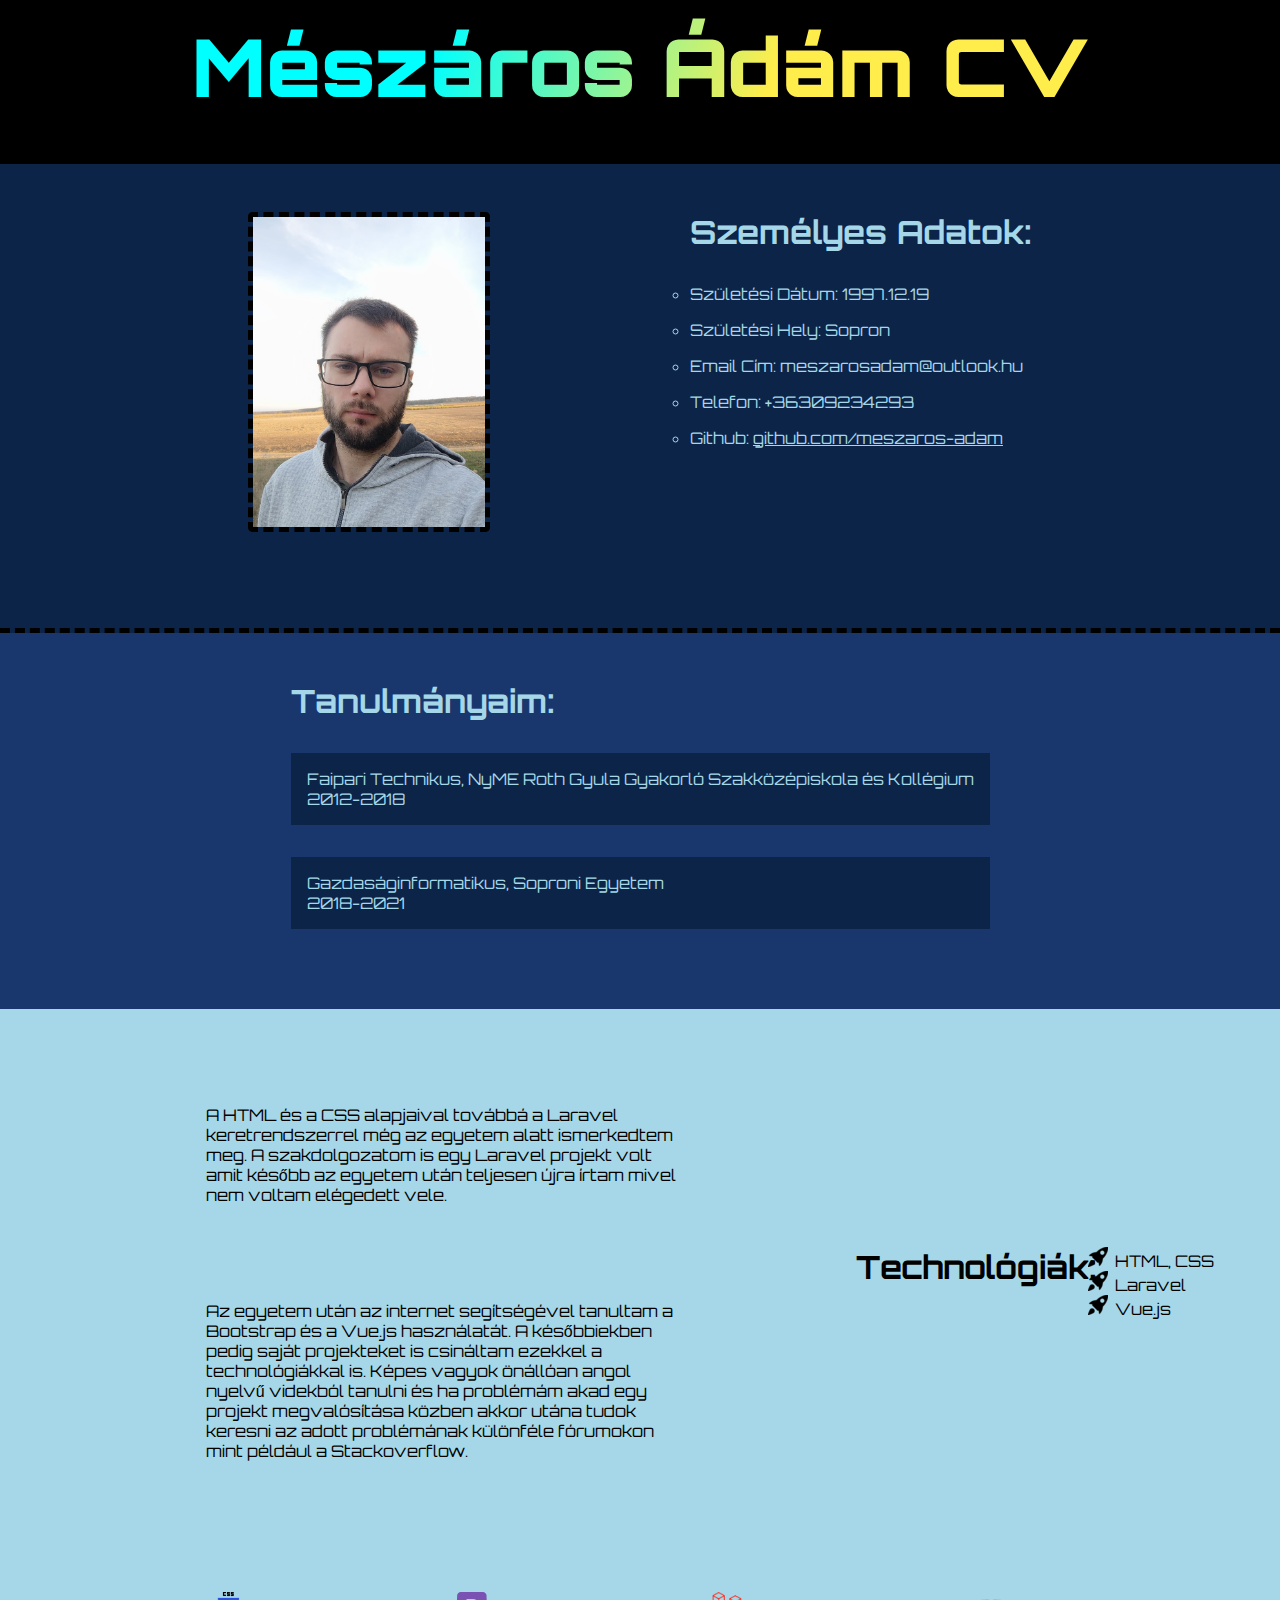
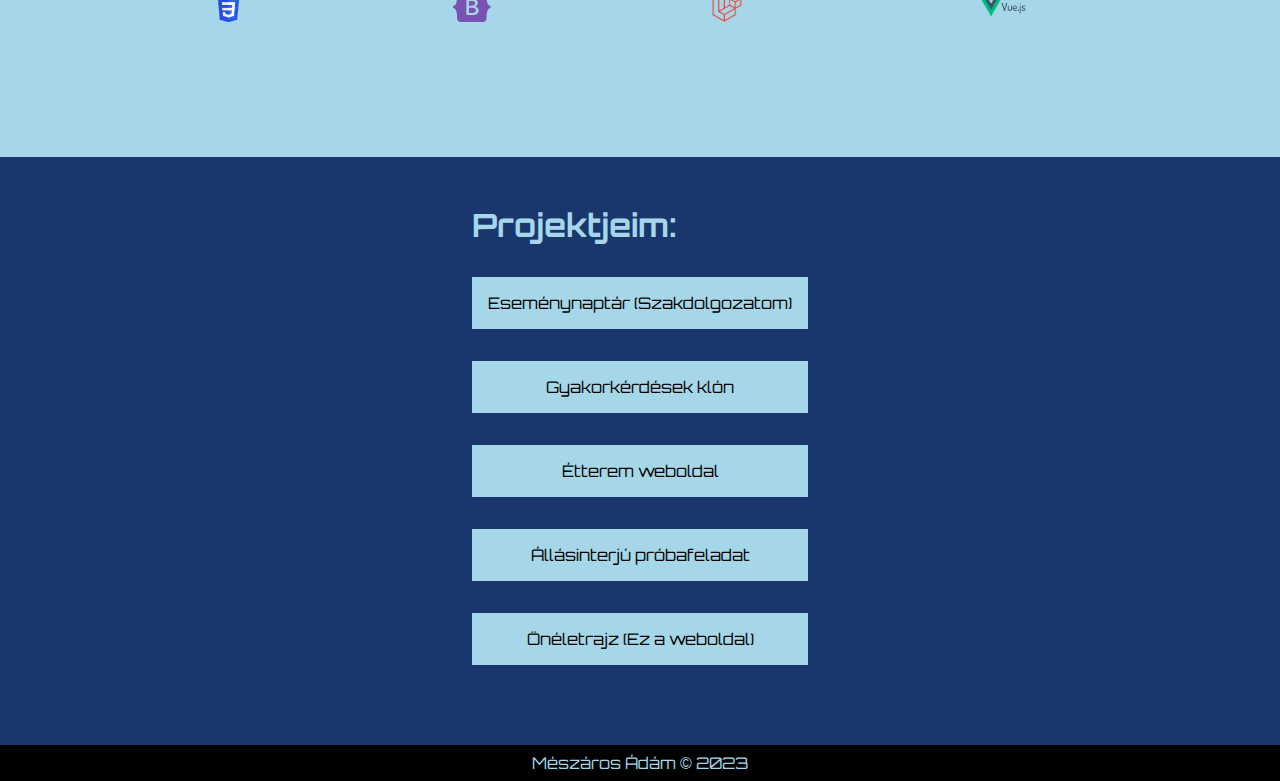
<file: index.html>
<!DOCTYPE html>
<html lang="en">

<head>
    <meta charset="UTF-8">
    <meta http-equiv="X-UA-Compatible" content="IE=edge">
    <meta name="viewport" content="width=device-width, initial-scale=1.0">
    <title>Mészáros Ádám</title>
    <link rel="stylesheet" href="style.css">
</head>

<body>
    <header>
        <h1>Mészáros Ádám CV</h1>
    </header>
    <section class="container personal-data">
        <div class="flex flex-justify-evenly">
            <figure class="hoverwrap">
                <img src="/images/profile_pic.jpg" alt="">
                <figcaption class="hovercap">Mészáros Ádám</figcaption>
            </figure>
            <div>
                <h1>Személyes Adatok:</h1>
                <ul class="personal-data-list">
                    <li>Születési Dátum: 1997.12.19</li>
                    <li>Születési Hely: Sopron</li>
                    <li>Email Cím: meszarosadam@outlook.hu</li>
                    <li>Telefon: +36309234293</li>
                    <li>Github: <a href="https://github.com/meszaros-adam" target="_blank">github.com/meszaros-adam</a>
                    </li>
                </ul>
            </div>

        </div>

    </section>
    <section class="container studies flex flex-justify-center">
        <div>
            <h1>Tanulmányaim:</h1>
            <ul class="schools">
                <li class="school">
                    <div>
                        Faipari Technikus, NyME Roth Gyula Gyakorló Szakközépiskola és Kollégium
                    </div>
                    <div>2012-2018</div>
                </li>
                <li class="school">
                    <div>
                        Gazdaságinformatikus, Soproni Egyetem</div>
                    <div> 2018-2021</div>
                </li>
            </ul>
        </div>
    </section>
    <section class="container technologies">
        <div class="list flex flex-justify-evenly flex-align-center">
            <h1>Technológiák:</h1>
            <ul>
                <li>HTML, CSS</li>
                <li>Laravel</li>
                <li>Vue.js</li>
            </ul>
        </div>
        <div class=" logos flex flex-justify-evenly flex-align-center ">
            <a href="https://www.w3.org/Style/CSS/Overview.en.html" title="Cascading Style Sheets" target="_blank"><img
                    class="logo" src="/images/CSS3_logo.svg.png" alt="Kép betöltése sikertelen!"></a>
            <a href="https://getbootstrap.com/docs/5.3/getting-started/introduction/" title="Bootstrap" target="_blank">
                <img class="logo" src="/images/bootstrap-5-1.svg" alt="Kép betöltése sikertelen!"></a></a>
            <a href="https://laravel.com" target="_blank" title="Laravel - The PHP Framework for Web Artisans"> <img
                    class="logo" src="/images/laravel-logo.svg.png" alt="Kép betöltése sikertelen!"></a>
            <a href="https://vuejs.org" title="Vue.js - The Progressive JavaScript Framework" target="_blank"> <img
                    class="logo" src="/images/Vuejs-logo.png" alt="Kép betöltése sikertelen!"></a>
        </div>
        <div class="text flex flex-justify-center">
            <p>
                A HTML és a CSS alapjaival továbbá a Laravel keretrendszerrel még az egyetem alatt ismerkedtem meg. A
                szakdolgozatom is egy Laravel projekt volt amit később az egyetem után teljesen újra írtam mivel nem
                voltam elégedett vele.
            </p>
            <p>
                Az egyetem után az internet segítségével tanultam a Bootstrap és a Vue.js használatát. A
                későbbiekben pedig saját projekteket is csináltam ezekkel a technológiákkal is. Képes vagyok önállóan
                angol nyelvű
                videkból tanulni és ha problémám akad egy projekt megvalósítása közben akkor utána tudok keresni az
                adott problémának különféle fórumokon mint például a Stackoverflow.
            </p>
        </div>
    </section>
    <section class="container my-projects flex flex-justify-center">
        <div>
            <h1>Projektjeim:</h1>
            <div class="flex flex-column">
                <a href="https://github.com/meszaros-adam/onlab" target="_blank">Eseménynaptár (Szakdolgozatom)</a>
                <a href="https://github.com/meszaros-adam/gyakorikerdesek-clone" target="_blank">Gyakorkérdések klón</a>
                <a href="https://github.com/meszaros-adam/restaurant-site" target="_blank">Étterem weboldal</a>
                <a href="https://github.com/meszaros-adam/probafeladat" target="_blank">Állásinterjú próbafeladat</a>
                <a href="https://github.com/meszaros-adam/meszaros-adam.github.io" target="_blank">Önéletrajz (Ez a
                    weboldal)</a>
            </div>
        </div>
    </section>
    <footer class="flex flex-justify-center">
        <div>Mészáros Ádám &copy 2023</div>
    </footer>
    <button onclick="scrollUp()" class="up-arrow" id="up-arrow">
        <img src="/images/up-arrow-icon.svg" alt="">
    </button>
</body>

</html>

<script>

    //logos
    const logos = document.querySelectorAll('.logo')

    const observer = new IntersectionObserver((entries) => {
        entries.forEach((entry) => {
            if (entry.isIntersecting) {
                entry.target.classList.add('scroll-animation')
            }
            else {
                entry.target.classList.remove('scroll-animation')
            }

        })
    }, {
        threshold: 1
    });

    for (let i = 0; i < logos.length; i++) {
        const elements = logos[i];

        observer.observe(elements);
    }

    //up-arrow
    const upArrow = document.getElementById("up-arrow");

    const scrollFunc = () => {
        const y = window.scrollY

        if (y > 600) {
            upArrow.className = "up-arrow visible"
        }
        else {
            upArrow.className = "up-arrow"
        }
    }

    window.addEventListener("scroll", scrollFunc)

    const scrollUp = () => {
        window.scrollTo(0, 0);
    }
</script>
</file>
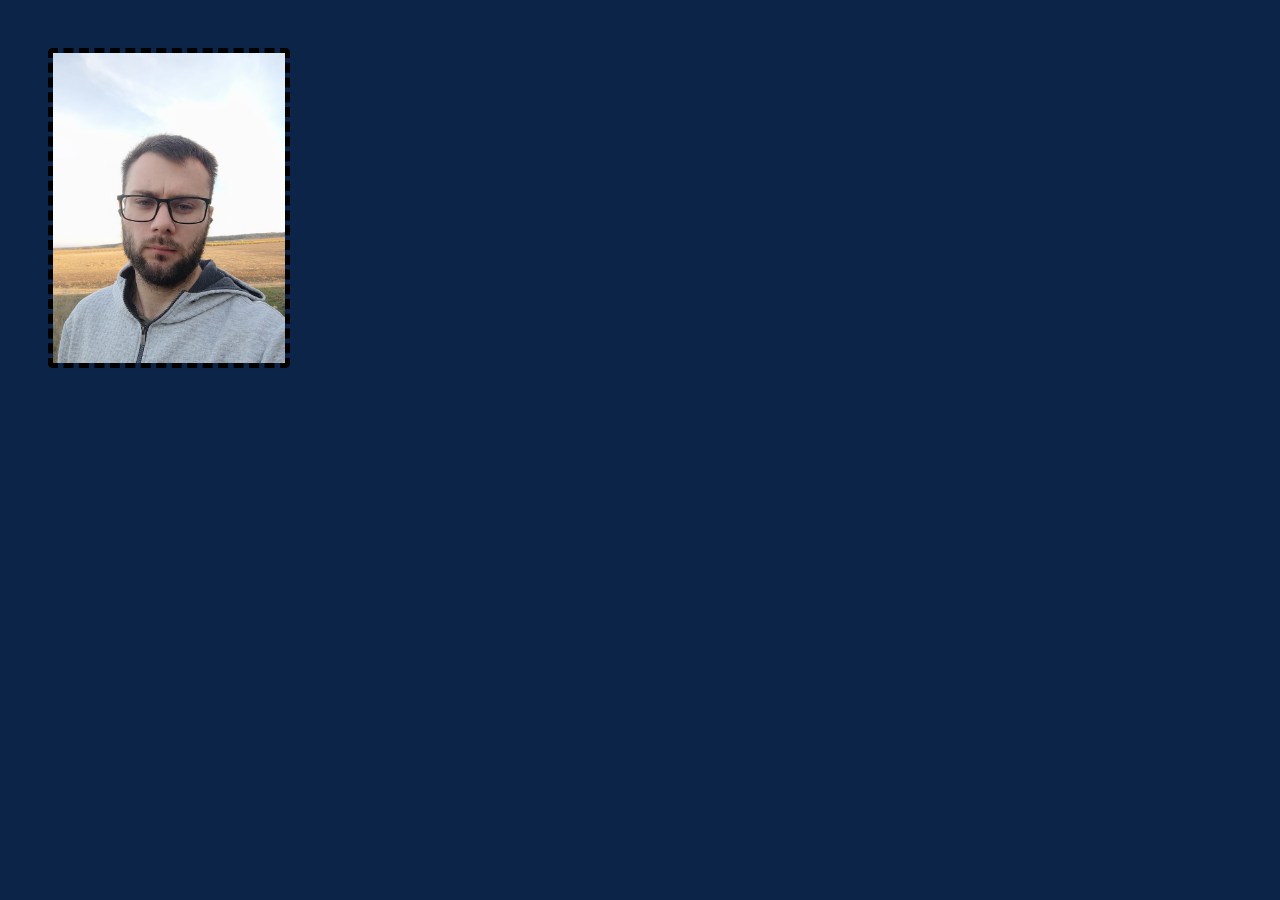
<file: my-cv.html>
<!DOCTYPE html>
<html lang="en">

<head>
    <meta charset="UTF-8">
    <meta http-equiv="X-UA-Compatible" content="IE=edge">
    <meta name="viewport" content="width=device-width, initial-scale=1.0">
    <title>Document</title>
    <link rel="stylesheet" href="style.css">
</head>

<body>
    <div class="container">
        <figure class="hoverwrap">
            <img src="/images/profile_pic.jpg" alt="">
            <figcaption class="hovercap">Mészáros Ádám</figcaption>
        </figure>
    </div>
</body>

</html>
</file>
<file: style.css>
@import url('https://fonts.googleapis.com/css2?family=Orbitron&display=swap');

/* CSS reset */
* {
  box-sizing: border-box;
  margin: 0;
  padding: 0;
}

/* CSS reset */

html {
  scroll-behavior: smooth;
}

:root {
  --mainColor: #0B2447;
  --secondaryColor: #19376D;
  --lightBlue: #A5D7E8;
  font-family: 'Orbitron', sans-serif;

}

body {
  background-color: var(--mainColor);
  color: var(--lightBlue)
}

.hoverwrap img {
  height: 20rem;
  width: auto;
  border-radius: 5px;
  border: black dashed 5px;
}

.hoverwrap {
  position: relative;
  width: fit-content;
  padding: 0;
  height: 20rem;
  overflow: hidden;
  margin-bottom: 3rem;
}

.hoverwrap .hovercap {
  position: absolute;
  bottom: -100%;
  left: 0;
  width: 100%;
  padding: 10px;
  color: white;
  background-color: rgba(0, 0, 0, 0.8);
  border-radius: 0 0 5px 5px;
  text-align: center;
  opacity: 0;
  transition: all ease-in-out 0.2s;
}

.hoverwrap:hover .hovercap {
  opacity: 1;
  bottom: 0;
}

header {
  background-color: black;
  padding: 1rem;
}

header h1 {
  text-align: center;
  font-size: 5rem;
  font-weight: 950;
  animation: fade 2s;
  background: linear-gradient(110deg, #00FFFF 33%, #ffed4b 60%);
  background-size: cover;
  background-clip: text;
  -webkit-background-clip: text;
  color: transparent;

}

.school {
  padding: 1rem;
  margin-bottom: 2rem;
  background-color: var(--mainColor);
}

.school:hover {
  transform: scale(1.1);
  transition: all ease-in-out 0.3s;
  box-shadow: 10px 10px;
}

.personal-data-list li {
  margin-bottom: 1rem;
  list-style-type: circle;
}

a {
  color: inherit;
}

.personal-data {
  border-bottom: black dashed 5px;
}

h1 {
  padding-bottom: 2rem;
}

.studies {
  background-color: #19376D;
}

.schools {
  list-style: none;
}

.technologies {
  background-color: var(--lightBlue);
  color: black;

}

.technologies .list {
  grid-area: list;
}

.technologies .logos {
  grid-area: logos;
}

.technologies .text {
  grid-area: text;
}

.technologies p {
  margin: 3rem;
  width: 60%;
}

.logos {
  margin: 3rem 0 3rem 0;
}

.technologies li {
  list-style-image: url('/images/rocket_20x20.png');
}

.technologies li::marker {
  font-size: 1.rem;
}

/* logos  and grow animation on scroll */
.logo {
  height: 100px;
  transform: scale(0.3);
  transition: all ease-in-out 0.5s;
}

.scroll-animation {
  transform: scale(1);
}

/* logos  and grow animation on scroll */

.my-projects {
  background-color: var(--secondaryColor);
}

.flex-column {
  flex-direction: column;
}

.my-projects a {
  margin-bottom: 2rem;
  background-color: var(--lightBlue);
  color: black;
  padding: 1rem;
  text-align: center;
  transition: all ease-in-out 0.3s;
  text-decoration: none;
}

.my-projects a:hover {
  transform: scale(1.3);
  box-shadow: 10px 10px 10px;
}

footer {
  background-color: black;
  color: var(--lightBlue);
  padding: 0.5rem;
}

.up-arrow {
  position: fixed;
  height: 50px;
  width: 50px;
  bottom: 30px;
  right: -100px;
  background-color: var(--lightBlue);
  padding: 5px;
  border-radius: 25px;
  transition: all ease-in-out 0.5s;
}

.up-arrow.visible {
  right: 30px;
}

.up-arrow img {
  height: 30px;
}

.up-arrow {
  cursor: pointer;
  border-style: solid;
  border-color: black;
}

.up-arrow:hover {
  border-color: var(--lightBlue);
  background-color: var(--secondaryColor);
}

/* Media Queries */
@media screen and (max-width: 750px) {

  header h1{
    font-size: 2rem;
  }

  .personal-data .flex,
  .technologies .flex {
    flex-direction: column;
    align-items: center;
  }

  .technologies p {
    margin: 3rem 0 3rem 0;
    width: 100%;
  }

  .logos a {
    margin: 1rem 0 1rem 0;
  }
}

@media screen and (min-width: 750px) {
  .technologies {
    display: grid;
    grid-auto-columns: 1fr;
    grid-template-areas:
      "text text list"
      "text text list"
      "logos logos logos";
  }
}

/* Media Queries */

/* Animations */
@keyframes fade {
  from {
    opacity: 0;
    transform: scale(0.9);
  }

  to {
    opacity: 1;
    transform: scale(1);
  }
}

/* Animations */

/*utility classes*/
.container {
  padding: 3rem;
}

.flex {
  display: flex;
  flex-wrap: wrap;
}

.flex-column {
  flex-direction: column;
}

.flex-justify-center {
  justify-content: center;
}

.flex-align-center {
  align-items: center;
}

.flex-justify-evenly {
  justify-content: space-evenly;
}

/*utility classes*/
</file>
